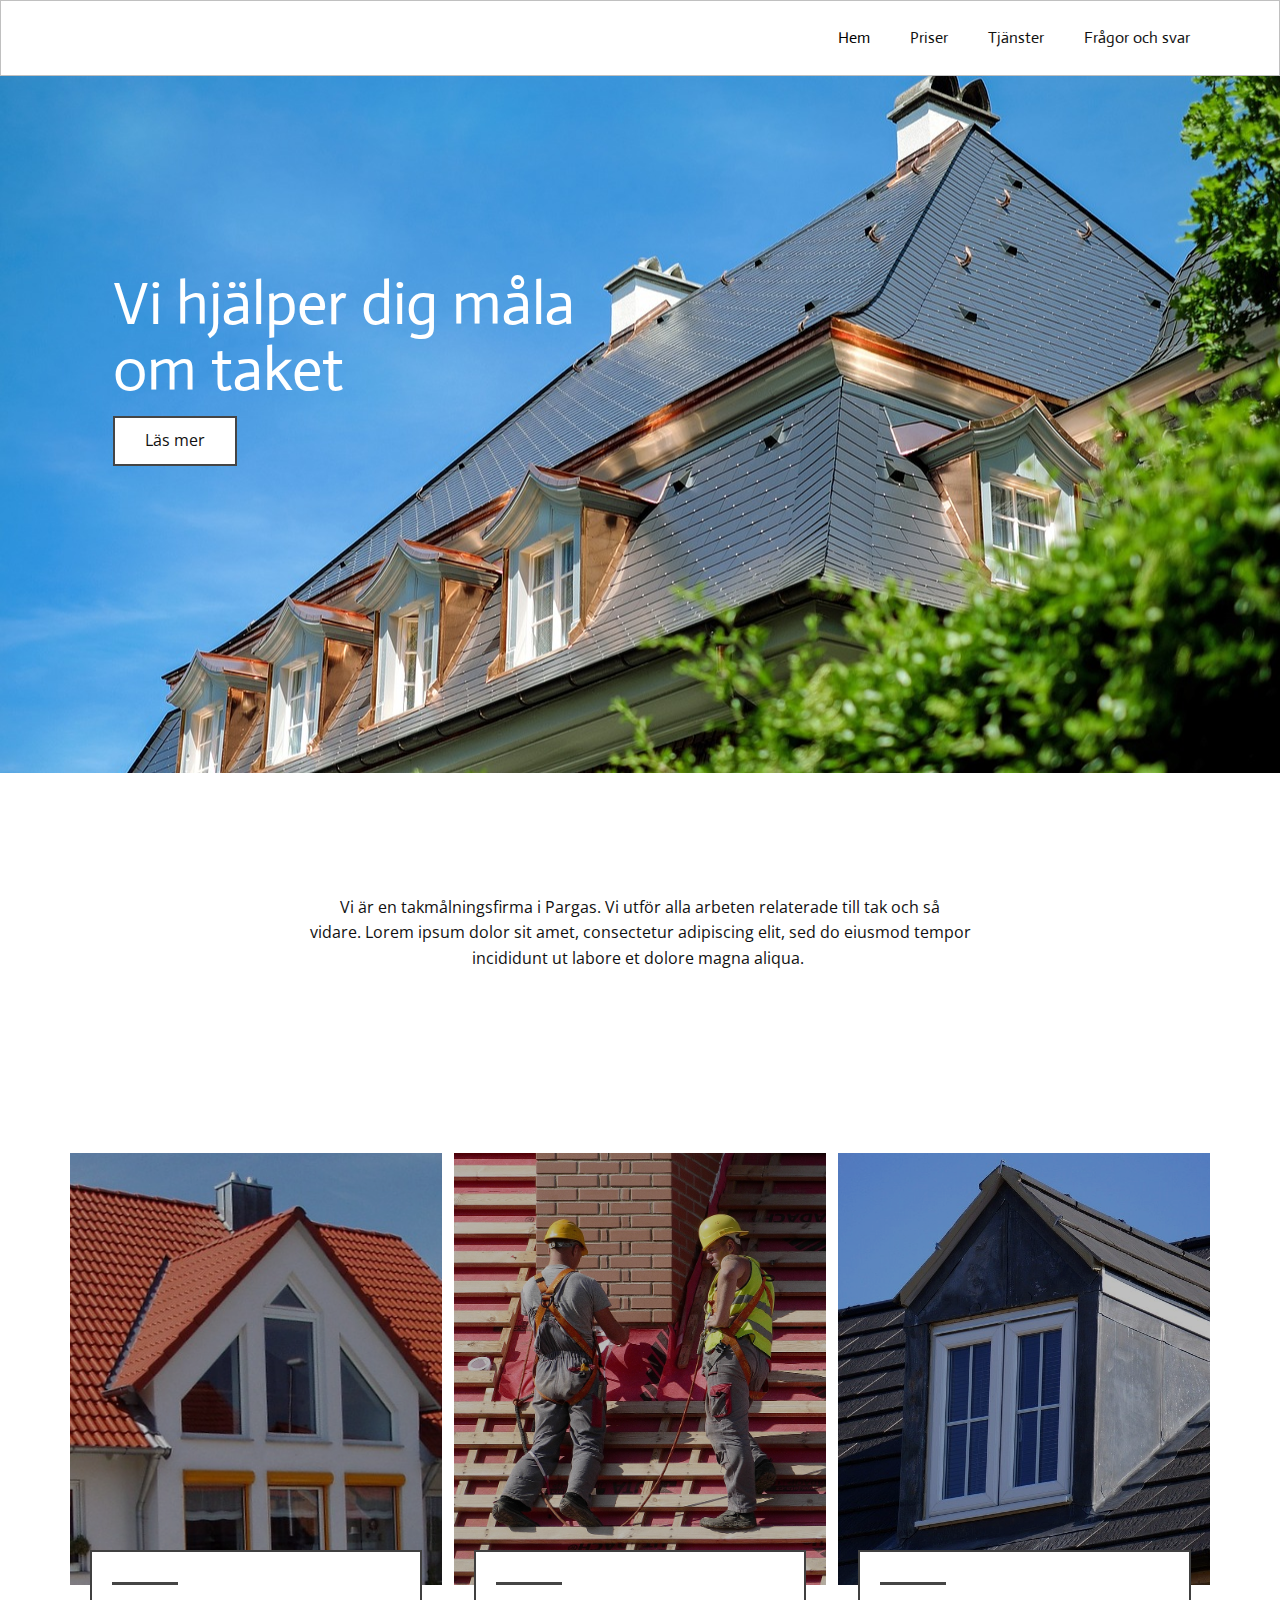
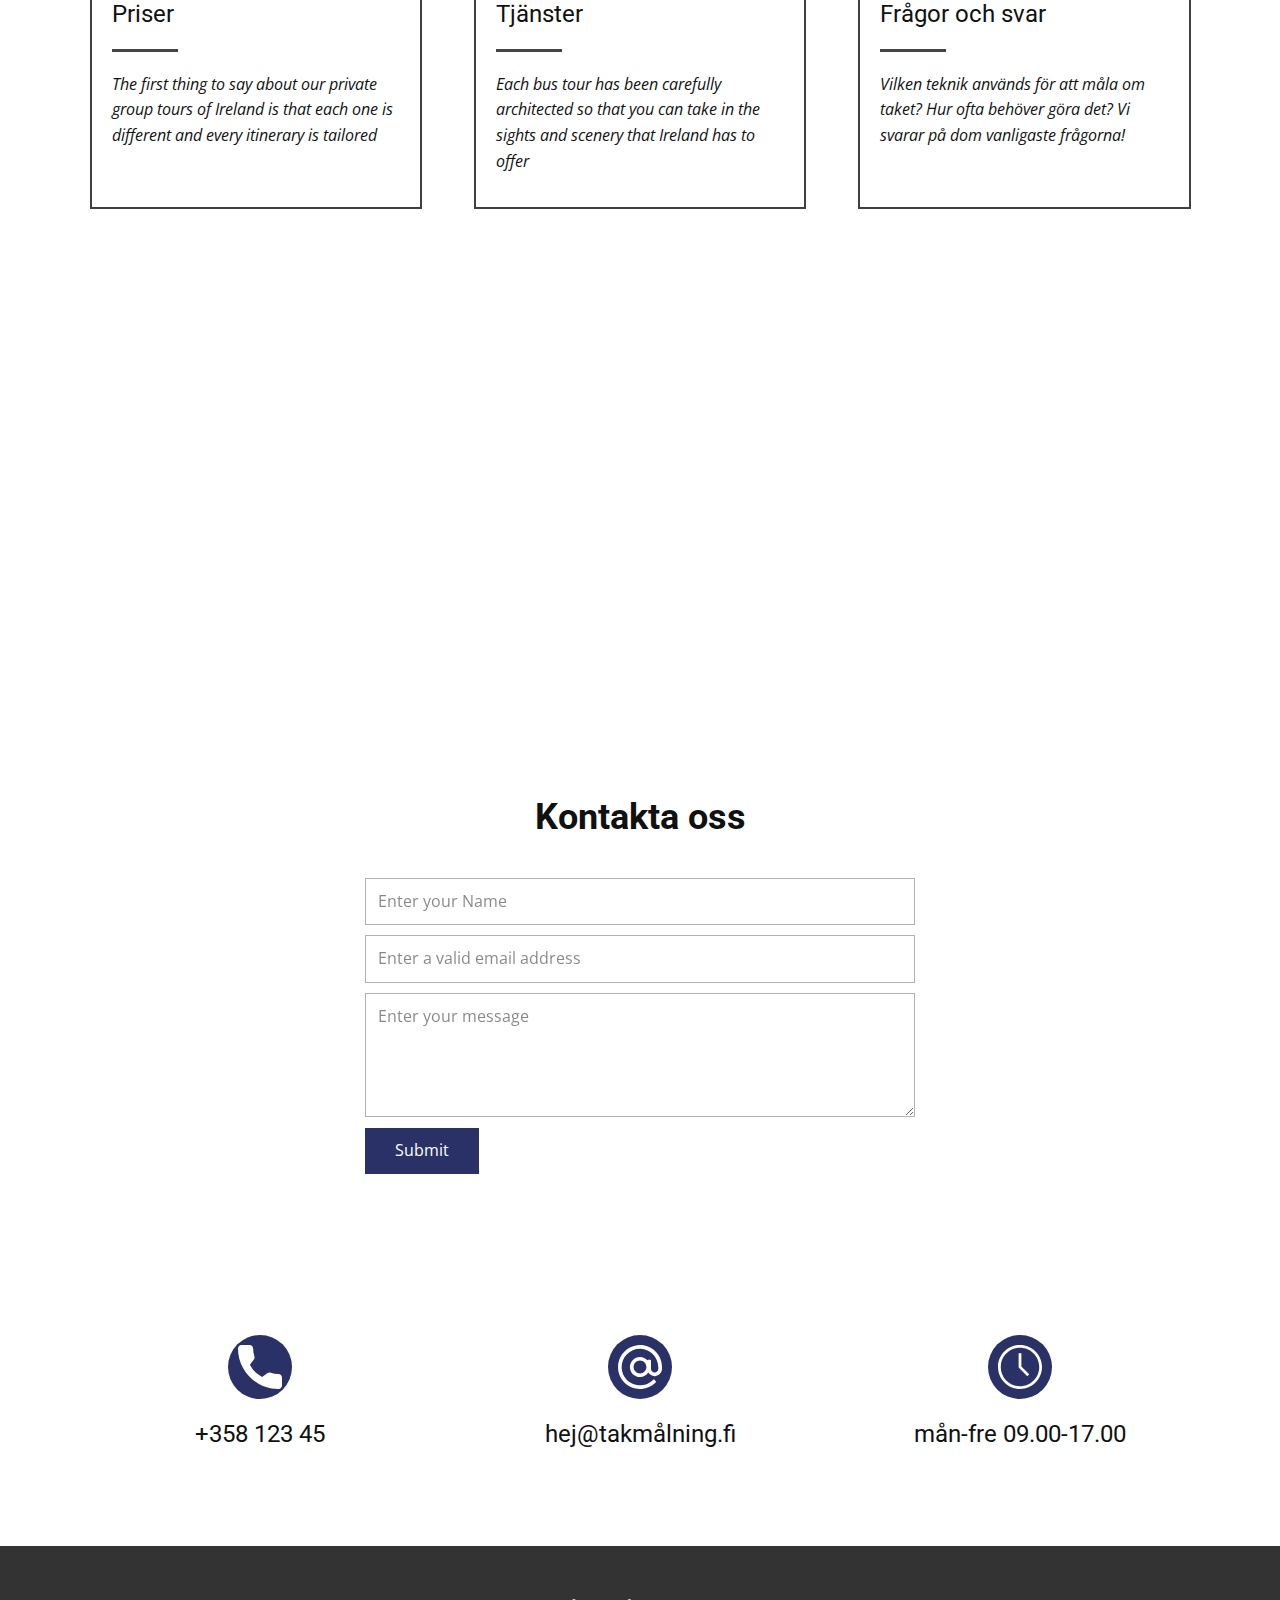
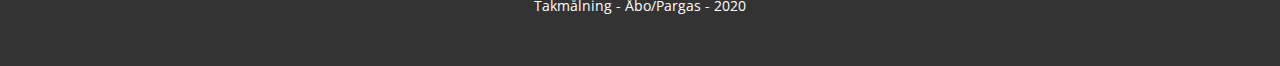
<file: index.html>
<!DOCTYPE html>
<html style="font-size: 16px;">
  <head>
    <meta name="viewport" content="width=device-width, initial-scale=1.0">
    <meta charset="utf-8">
    <meta name="keywords" content="Architecture is a process of discovery, We can build your dream, Creative Studio, Architectural Design, Form EverFollows Function, A Business Concept Is a Statement That Describes The Reach And Reason Of Existence Of a Given Business Idea., Get in Touch!">
    <meta name="description" content="">
    <meta name="page_type" content="np-template-header-footer-from-plugin">
    <title>index</title>
    <link rel="stylesheet" href="nicepage.css" media="screen">
<link rel="stylesheet" href="index.css" media="screen">
    <script class="u-script" type="text/javascript" src="jquery.js" defer=""></script>
    <script class="u-script" type="text/javascript" src="nicepage.js" defer=""></script>
    
    
    
    
    
    
    
    <link id="u-theme-google-font" rel="stylesheet" href="https://fonts.googleapis.com/css?family=Roboto:100,100i,300,300i,400,400i,500,500i,700,700i,900,900i|Open+Sans:300,300i,400,400i,600,600i,700,700i,800,800i">
    <link id="u-page-google-font" rel="stylesheet" href="https://fonts.googleapis.com/css?family=Actor">
    <script type="application/ld+json">{
		"@context": "http://schema.org",
		"@type": "Organization",
		"name": "Site47",
		"url": "index.html"
}</script>
    <meta property="og:title" content="index">
    <meta property="og:type" content="website">
    <meta name="theme-color" content="#2a3166">
    <link rel="canonical" href="index.html">
    <meta property="og:url" content="index.html">
  </head>
  <body data-home-page="index.html" data-home-page-title="index" class="u-body"><header class="u-align-center-xs u-border-1 u-border-grey-25 u-clearfix u-header u-header" id="sec-e6a7"><div class="u-clearfix u-sheet u-valign-middle-xs u-sheet-1">
        <nav class="u-align-left u-menu u-menu-dropdown u-nav-spacing-25 u-offcanvas u-menu-1" data-responsive-from="MD">
          <div class="menu-collapse u-custom-font" style="font-family: Actor;">
            <a class="u-button-style u-custom-text-active-color u-custom-text-hover-color u-nav-link" href="#" style="padding: 4px 0; font-size: calc(1em + 8px);">
              <svg class="u-svg-link" preserveAspectRatio="xMidYMin slice" viewBox="0 0 302 302" style="undefined"><use xmlns:xlink="http://www.w3.org/1999/xlink" xlink:href="#svg-7b92"></use></svg>
              <svg xmlns="http://www.w3.org/2000/svg" xmlns:xlink="http://www.w3.org/1999/xlink" version="1.1" id="svg-7b92" x="0px" y="0px" viewBox="0 0 302 302" style="enable-background:new 0 0 302 302;" xml:space="preserve" class="u-svg-content"><g><rect y="36" width="302" height="30"></rect><rect y="236" width="302" height="30"></rect><rect y="136" width="302" height="30"></rect>
</g><g></g><g></g><g></g><g></g><g></g><g></g><g></g><g></g><g></g><g></g><g></g><g></g><g></g><g></g><g></g></svg>
            </a>
          </div>
          <div class="u-custom-menu u-nav-container">
            <ul class="u-custom-font u-nav u-unstyled u-nav-1"><li class="u-nav-item"><a class="u-button-style u-nav-link u-text-active-black u-text-hover-palette-1-base" href="index.html" style="padding: 10px 20px;">Hem</a>
</li><li class="u-nav-item"><a class="u-button-style u-nav-link u-text-active-black u-text-hover-palette-1-base" href="Priser.html" style="padding: 10px 20px;">Priser</a>
</li><li class="u-nav-item"><a class="u-button-style u-nav-link u-text-active-black u-text-hover-palette-1-base" href="Tjänster.html" style="padding: 10px 20px;">Tjänster</a>
</li><li class="u-nav-item"><a class="u-button-style u-nav-link u-text-active-black u-text-hover-palette-1-base" href="Frågor-och-svar.html" style="padding: 10px 20px;">Frågor och svar</a>
</li></ul>
          </div>
          <div class="u-custom-menu u-nav-container-collapse">
            <div class="u-align-center u-black u-container-style u-inner-container-layout u-opacity u-opacity-95 u-sidenav">
              <div class="u-menu-close"></div>
              <ul class="u-align-center u-nav u-popupmenu-items u-unstyled u-nav-2"><li class="u-nav-item"><a class="u-button-style u-nav-link" href="index.html" style="padding: 10px 20px;">Hem</a>
</li><li class="u-nav-item"><a class="u-button-style u-nav-link" href="Priser.html" style="padding: 10px 20px;">Priser</a>
</li><li class="u-nav-item"><a class="u-button-style u-nav-link" href="Tjänster.html" style="padding: 10px 20px;">Tjänster</a>
</li><li class="u-nav-item"><a class="u-button-style u-nav-link" href="Frågor-och-svar.html" style="padding: 10px 20px;">Frågor och svar</a>
</li></ul>
            </div>
            <div class="u-black u-menu-overlay u-opacity u-opacity-70"></div>
          </div>
        </nav>
      </div></header>
    <section class="skrollable skrollable-between u-align-left u-clearfix u-image u-section-1" id="carousel_04e9" data-image-width="1280" data-image-height="827">
      <div class="u-clearfix u-sheet u-sheet-1">
        <h1 class="u-custom-font u-text u-text-white u-title u-text-1">Vi hjälper dig måla om taket</h1>
        <a href="#carousel_5374" class="u-border-2 u-border-grey-dark-1 u-btn u-btn-rectangle u-button-style u-hover-palette-1-light-3 u-white u-btn-1">Läs mer</a>
      </div>
    </section>
    <section class="u-clearfix u-section-2" id="sec-5025">
      <div class="u-clearfix u-sheet u-valign-middle u-sheet-1">
        <div class="u-align-center u-border-no-bottom u-border-no-left u-border-no-right u-border-no-top u-container-style u-group u-group-1">
          <div class="u-container-layout u-valign-middle u-container-layout-1">
            <p class="u-text u-text-1">Vi är en takmålningsfirma i Pargas. Vi utför alla arbeten relaterade till tak och så vidare.&nbsp;Lorem ipsum dolor sit amet, consectetur adipiscing elit, sed do eiusmod tempor incididunt ut labore et dolore magna aliqua.&nbsp;</p>
          </div>
        </div>
      </div>
    </section>
    <section class="u-clearfix u-section-3" id="carousel_5374">
      <div class="u-clearfix u-sheet u-sheet-1">
        <div class="u-clearfix u-expanded-width u-gutter-12 u-layout-wrap u-layout-wrap-1">
          <div class="u-gutter-0 u-layout">
            <div class="u-layout-row">
              <div class="u-container-style u-layout-cell u-left-cell u-size-20 u-layout-cell-1">
                <div class="u-container-layout">
                  <img class="u-expand-resize u-expanded-width-sm u-expanded-width-xs u-image u-image-1" src="images/tak4.jpg" data-href="Priser.html">
                  <div class="u-align-left u-border-2 u-border-grey-75 u-container-style u-group u-white u-group-1" data-href="Priser.html">
                    <div class="u-container-layout u-valign-top u-container-layout-2">
                      <div class="u-border-3 u-border-grey-dark-1 u-line u-line-horizontal u-line-1"></div>
                      <h4 class="u-text u-text-1">Priser</h4>
                      <div class="u-border-3 u-border-grey-dark-1 u-line u-line-horizontal u-line-2"></div>
                      <p class="u-text u-text-2">The first thing to say about our private group tours of Ireland is that each one is different and every itinerary is tailored</p>
                    </div>
                  </div>
                </div>
              </div>
              <div class="u-align-center-lg u-align-center-md u-align-center-xs u-container-style u-layout-cell u-size-20 u-layout-cell-2">
                <div class="u-container-layout">
                  <img class="u-expanded-width u-image u-image-2" src="images/55e1d5444952aa14f6da8c7dda793678153bdee757596c4870277cd79044c05db9_1280.jpg" data-image-width="928" data-image-height="1280" data-href="Tjänster.html">
                  <div class="u-align-left u-border-2 u-border-grey-75 u-container-style u-group u-white u-group-2" data-href="Tjänster.html">
                    <div class="u-container-layout u-valign-top u-container-layout-4">
                      <div class="u-border-3 u-border-grey-dark-1 u-line u-line-horizontal u-line-3"></div>
                      <h4 class="u-text u-text-3">Tjänster</h4>
                      <div class="u-border-3 u-border-grey-dark-1 u-line u-line-horizontal u-line-4"></div>
                      <p class="u-text u-text-4">Each bus tour has been carefully architected so that you can take in the sights and scenery that Ireland has to offer</p>
                    </div>
                  </div>
                </div>
              </div>
              <div class="u-align-center-lg u-align-center-md u-align-center-xs u-container-style u-layout-cell u-right-cell u-size-20 u-layout-cell-3">
                <div class="u-container-layout">
                  <img class="u-expanded-width u-image u-image-3" src="images/57e8d5434f55a914f6da8c7dda793678153bdee757596c4870277cd79044c05bb9_1280.jpg" data-image-width="1280" data-image-height="719" data-href="Frågor-och-svar.html">
                  <div class="u-align-left u-border-2 u-border-grey-75 u-container-style u-group u-white u-group-3" data-href="Frågor-och-svar.html">
                    <div class="u-container-layout u-valign-top u-container-layout-6">
                      <div class="u-border-3 u-border-grey-dark-1 u-line u-line-horizontal u-line-5"></div>
                      <h4 class="u-text u-text-5">Frågor och svar</h4>
                      <div class="u-border-3 u-border-grey-dark-1 u-line u-line-horizontal u-line-6"></div>
                      <p class="u-text u-text-6">Vilken teknik används för att måla om taket? Hur ofta behöver göra det? Vi svarar på dom vanligaste frågorna!</p>
                    </div>
                  </div>
                </div>
              </div>
            </div>
          </div>
        </div>
      </div>
    </section>
    <section class="skrollable skrollable-before u-align-center u-clearfix u-image u-parallax u-shading u-section-4" src="" id="sec-c99d">
      <div class="u-clearfix u-sheet u-valign-middle u-sheet-1">
        <h1 class="u-text u-title u-text-1">Att måla om taket förlänger livslängden med 10 år</h1>
      </div>
    </section>
    <section class="u-align-center u-clearfix u-section-5" id="sec-9954">
      <div class="u-clearfix u-sheet u-valign-middle u-sheet-1">
        <h2 class="u-text u-text-1">Kontakta oss</h2>
        <div class="u-form u-form-1">
          <form action="#" method="POST" class="u-clearfix u-form-spacing-10 u-form-vertical u-inner-form" style="padding: 10px" source="custom" name="form">
            <div class="u-form-group u-form-name">
              <label for="name-3b9a" class="u-form-control-hidden u-label">Name</label>
              <input type="text" placeholder="Enter your Name" id="name-3b9a" name="name" class="u-border-1 u-border-grey-30 u-input u-input-rectangle u-white" required="">
            </div>
            <div class="u-form-email u-form-group">
              <label for="email-3b9a" class="u-form-control-hidden u-label">Email</label>
              <input type="email" placeholder="Enter a valid email address" id="email-3b9a" name="email" class="u-border-1 u-border-grey-30 u-input u-input-rectangle u-white" required="">
            </div>
            <div class="u-form-group u-form-message">
              <label for="message-3b9a" class="u-form-control-hidden u-label">Message</label>
              <textarea placeholder="Enter your message" rows="4" cols="50" id="message-3b9a" name="message" class="u-border-1 u-border-grey-30 u-input u-input-rectangle u-white" required=""></textarea>
            </div>
            <div class="u-align-left u-form-group u-form-submit">
              <a href="#" class="u-btn u-btn-submit u-button-style">Submit</a>
              <input type="submit" value="submit" class="u-form-control-hidden">
            </div>
            <div class="u-form-send-message u-form-send-success"> Thank you! Your message has been sent. </div>
            <div class="u-form-send-error u-form-send-message"> Unable to send your message. Please fix errors then try again. </div>
            <input type="hidden" value="" name="recaptchaResponse">
          </form>
        </div>
      </div>
    </section>
    <section class="u-clearfix u-section-6" id="sec-08ee">
      <div class="u-clearfix u-sheet u-valign-middle u-sheet-1">
        <div class="u-clearfix u-expanded-width u-layout-wrap u-layout-wrap-1">
          <div class="u-layout">
            <div class="u-layout-row">
              <div class="u-container-style u-layout-cell u-left-cell u-size-20 u-layout-cell-1">
                <div class="u-container-layout u-valign-top u-container-layout-1">
                  <span class="u-icon u-icon-circle u-palette-1-base u-spacing-10 u-icon-1">
                    <svg class="u-svg-link" preserveAspectRatio="xMidYMin slice" viewBox="0 0 384 384" style=""><use xmlns:xlink="http://www.w3.org/1999/xlink" xlink:href="#svg-d603"></use></svg>
                    <svg xmlns="http://www.w3.org/2000/svg" xmlns:xlink="http://www.w3.org/1999/xlink" version="1.1" id="svg-d603" x="0px" y="0px" viewBox="0 0 384 384" style="enable-background:new 0 0 384 384;" xml:space="preserve" class="u-svg-content"><g><g><path d="M353.188,252.052c-23.51,0-46.594-3.677-68.469-10.906c-10.719-3.656-23.896-0.302-30.438,6.417l-43.177,32.594    c-50.073-26.729-80.917-57.563-107.281-107.26l31.635-42.052c8.219-8.208,11.167-20.198,7.635-31.448    c-7.26-21.99-10.948-45.063-10.948-68.583C132.146,13.823,118.323,0,101.333,0H30.813C13.823,0,0,13.823,0,30.813    C0,225.563,158.438,384,353.188,384c16.99,0,30.813-13.823,30.813-30.813v-70.323C384,265.875,370.177,252.052,353.188,252.052z"></path>
</g>
</g><g></g><g></g><g></g><g></g><g></g><g></g><g></g><g></g><g></g><g></g><g></g><g></g><g></g><g></g><g></g></svg>
                  </span>
                  <h4 class="u-align-center u-text u-text-1">+358 123 45</h4>
                </div>
              </div>
              <div class="u-container-style u-layout-cell u-size-20 u-layout-cell-2">
                <div class="u-container-layout u-valign-top u-container-layout-2">
                  <span class="u-icon u-icon-circle u-palette-1-base u-spacing-10 u-icon-2">
                    <svg class="u-svg-link" preserveAspectRatio="xMidYMin slice" viewBox="0 0 512 512" style=""><use xmlns:xlink="http://www.w3.org/1999/xlink" xlink:href="#svg-a18a"></use></svg>
                    <svg xmlns="http://www.w3.org/2000/svg" xmlns:xlink="http://www.w3.org/1999/xlink" version="1.1" id="svg-a18a" x="0px" y="0px" viewBox="0 0 512 512" style="enable-background:new 0 0 512 512;" xml:space="preserve" class="u-svg-content"><g><g><path d="M226.735,1.636C111.259,14.518,17.472,106.202,2.285,221.396c-21.518,163.24,111.938,302.116,273.589,289.849    c59.464-4.513,115.124-31.086,158.736-71.759l3.746-3.492c4.309-4.018,4.544-10.768,0.526-15.076l-14.555-15.607    c-4.018-4.309-10.767-4.544-15.076-0.526l-7.803,7.277c-48.51,45.232-115.104,65.582-182.284,54.141    c-95.215-16.216-168.411-97.052-175.846-193.352C33.487,145.508,136.207,39.093,262.324,42.758    c116.288,3.381,207.009,102.616,207.009,218.953v15.622c0,24.934-21.486,44.932-46.921,42.46    C400.246,317.637,384,297.714,384,275.442v-94.108c0-5.892-4.776-10.667-10.667-10.667H352c-4.283,0-7.921,2.56-9.618,6.203    c-21.465-23.413-52.19-38.203-86.382-38.203c-64.698,0-117.333,52.635-117.333,117.333S191.302,373.334,256,373.334    c40.755,0,76.691-20.909,97.732-52.54c15.842,26.475,45.276,43.922,78.78,41.677c45.303-3.035,79.488-42.746,79.488-88.15V256    C512,105.202,380.931-15.566,226.735,1.636z M256,330.667c-41.167,0-74.667-33.5-74.667-74.667    c0-41.167,33.5-74.667,74.667-74.667c41.167,0,74.667,33.5,74.667,74.667C330.667,297.167,297.167,330.667,256,330.667z"></path>
</g>
</g><g></g><g></g><g></g><g></g><g></g><g></g><g></g><g></g><g></g><g></g><g></g><g></g><g></g><g></g><g></g></svg>
                  </span>
                  <h4 class="u-align-center u-text u-text-2">hej@takmålning.fi</h4>
                </div>
              </div>
              <div class="u-container-style u-layout-cell u-right-cell u-size-20 u-layout-cell-3">
                <div class="u-container-layout u-valign-top u-container-layout-3">
                  <span class="u-icon u-icon-circle u-palette-1-base u-spacing-10 u-icon-3">
                    <svg class="u-svg-link" preserveAspectRatio="xMidYMin slice" viewBox="0 0 443.294 443.294" style=""><use xmlns:xlink="http://www.w3.org/1999/xlink" xlink:href="#svg-ac2d"></use></svg>
                    <svg xmlns="http://www.w3.org/2000/svg" id="svg-ac2d" enable-background="new 0 0 443.294 443.294" viewBox="0 0 443.294 443.294" class="u-svg-content"><path d="m221.647 0c-122.214 0-221.647 99.433-221.647 221.647s99.433 221.647 221.647 221.647 221.647-99.433 221.647-221.647-99.433-221.647-221.647-221.647zm0 415.588c-106.941 0-193.941-87-193.941-193.941s87-193.941 193.941-193.941 193.941 87 193.941 193.941-87 193.941-193.941 193.941z"></path><path d="m235.5 83.118h-27.706v144.265l87.176 87.176 19.589-19.589-79.059-79.059z"></path></svg>
                  </span>
                  <h4 class="u-align-center u-text u-text-3">mån-fre 09.00-17.00</h4>
                </div>
              </div>
            </div>
          </div>
        </div>
      </div>
    </section>
    
    
    <footer class="u-align-center u-clearfix u-footer u-grey-80 u-footer" id="sec-7fa8"><div class="u-clearfix u-sheet u-sheet-1">
        <p class="u-small-text u-text u-text-variant u-text-1">Takmålning - Åbo/Pargas - 2020</p>
      </div></footer>
  </body>
</html>
</file>
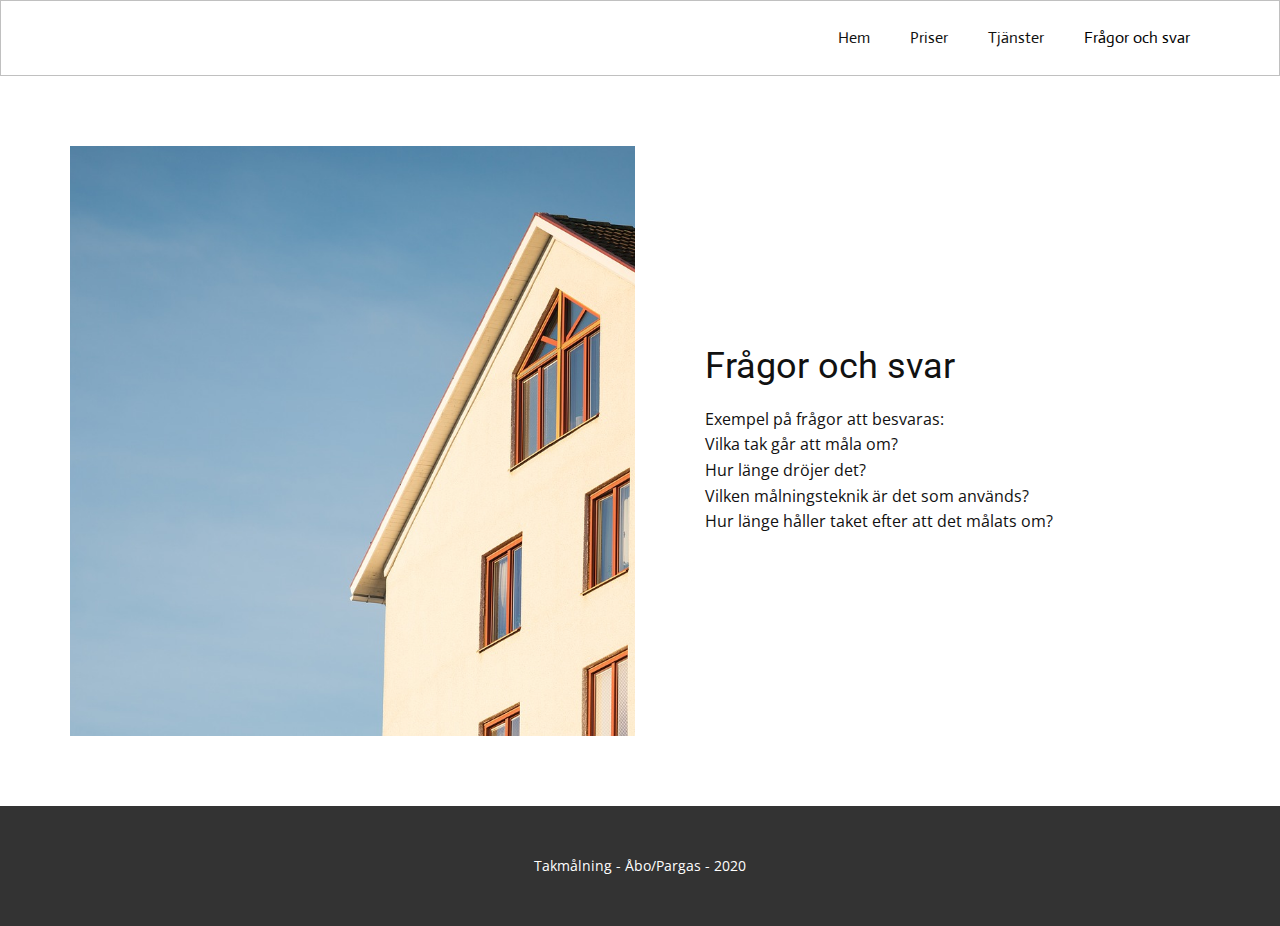
<file: Frågor-och-svar.html>
<!DOCTYPE html>
<html style="font-size: 16px;">
  <head>
    <meta name="viewport" content="width=device-width, initial-scale=1.0">
    <meta charset="utf-8">
    <meta name="keywords" content="">
    <meta name="description" content="">
    <meta name="page_type" content="np-template-header-footer-from-plugin">
    <title>Frågor och svar</title>
    <link rel="stylesheet" href="nicepage.css" media="screen">
<link rel="stylesheet" href="Frågor-och-svar.css" media="screen">
    <script class="u-script" type="text/javascript" src="jquery.js" defer=""></script>
    <script class="u-script" type="text/javascript" src="nicepage.js" defer=""></script>
    
    
    <link id="u-theme-google-font" rel="stylesheet" href="https://fonts.googleapis.com/css?family=Roboto:100,100i,300,300i,400,400i,500,500i,700,700i,900,900i|Open+Sans:300,300i,400,400i,600,600i,700,700i,800,800i">
    <link id="u-page-google-font" rel="stylesheet" href="https://fonts.googleapis.com/css?family=Actor">
    <script type="application/ld+json">{
		"@context": "http://schema.org",
		"@type": "Organization",
		"name": "Site47",
		"url": "index.html"
}</script>
    <meta property="og:title" content="Frågor och svar">
    <meta property="og:type" content="website">
    <meta name="theme-color" content="#2a3166">
    <link rel="canonical" href="index.html">
    <meta property="og:url" content="index.html">
  </head>
  <body class="u-body"><header class="u-align-center-xs u-border-1 u-border-grey-25 u-clearfix u-header u-header" id="sec-e6a7"><div class="u-clearfix u-sheet u-valign-middle-xs u-sheet-1">
        <nav class="u-align-left u-menu u-menu-dropdown u-nav-spacing-25 u-offcanvas u-menu-1" data-responsive-from="MD">
          <div class="menu-collapse u-custom-font" style="font-family: Actor;">
            <a class="u-button-style u-custom-text-active-color u-custom-text-hover-color u-nav-link" href="#" style="padding: 4px 0; font-size: calc(1em + 8px);">
              <svg class="u-svg-link" preserveAspectRatio="xMidYMin slice" viewBox="0 0 302 302" style="undefined"><use xmlns:xlink="http://www.w3.org/1999/xlink" xlink:href="#svg-7b92"></use></svg>
              <svg xmlns="http://www.w3.org/2000/svg" xmlns:xlink="http://www.w3.org/1999/xlink" version="1.1" id="svg-7b92" x="0px" y="0px" viewBox="0 0 302 302" style="enable-background:new 0 0 302 302;" xml:space="preserve" class="u-svg-content"><g><rect y="36" width="302" height="30"></rect><rect y="236" width="302" height="30"></rect><rect y="136" width="302" height="30"></rect>
</g><g></g><g></g><g></g><g></g><g></g><g></g><g></g><g></g><g></g><g></g><g></g><g></g><g></g><g></g><g></g></svg>
            </a>
          </div>
          <div class="u-custom-menu u-nav-container">
            <ul class="u-custom-font u-nav u-unstyled u-nav-1"><li class="u-nav-item"><a class="u-button-style u-nav-link u-text-active-black u-text-hover-palette-1-base" href="index.html" style="padding: 10px 20px;">Hem</a>
</li><li class="u-nav-item"><a class="u-button-style u-nav-link u-text-active-black u-text-hover-palette-1-base" href="Priser.html" style="padding: 10px 20px;">Priser</a>
</li><li class="u-nav-item"><a class="u-button-style u-nav-link u-text-active-black u-text-hover-palette-1-base" href="Tjänster.html" style="padding: 10px 20px;">Tjänster</a>
</li><li class="u-nav-item"><a class="u-button-style u-nav-link u-text-active-black u-text-hover-palette-1-base" href="Frågor-och-svar.html" style="padding: 10px 20px;">Frågor och svar</a>
</li></ul>
          </div>
          <div class="u-custom-menu u-nav-container-collapse">
            <div class="u-align-center u-black u-container-style u-inner-container-layout u-opacity u-opacity-95 u-sidenav">
              <div class="u-menu-close"></div>
              <ul class="u-align-center u-nav u-popupmenu-items u-unstyled u-nav-2"><li class="u-nav-item"><a class="u-button-style u-nav-link" href="index.html" style="padding: 10px 20px;">Hem</a>
</li><li class="u-nav-item"><a class="u-button-style u-nav-link" href="Priser.html" style="padding: 10px 20px;">Priser</a>
</li><li class="u-nav-item"><a class="u-button-style u-nav-link" href="Tjänster.html" style="padding: 10px 20px;">Tjänster</a>
</li><li class="u-nav-item"><a class="u-button-style u-nav-link" href="Frågor-och-svar.html" style="padding: 10px 20px;">Frågor och svar</a>
</li></ul>
            </div>
            <div class="u-black u-menu-overlay u-opacity u-opacity-70"></div>
          </div>
        </nav>
      </div></header>
    <section class="u-clearfix u-section-1" id="sec-3f2c">
      <div class="u-clearfix u-sheet u-sheet-1">
        <div class="u-clearfix u-expanded-width u-gutter-10 u-layout-wrap u-layout-wrap-1">
          <div class="u-layout" style="">
            <div class="u-layout-row" style="">
              <div class="u-align-left u-container-style u-image u-layout-cell u-left-cell u-size-30 u-size-xs-60 u-image-1" src="" data-image-width="1280" data-image-height="852">
                <div class="u-container-layout u-valign-middle u-container-layout-1" src=""></div>
              </div>
              <div class="u-align-left u-container-style u-layout-cell u-right-cell u-size-30 u-size-xs-60 u-white u-layout-cell-2">
                <div class="u-container-layout u-valign-middle u-container-layout-2">
                  <h2 class="u-text u-text-1">Frågor och svar</h2>
                  <p class="u-text u-text-2">Exempel på frågor att besvaras:<br>Vilka tak går att måla om?<br>Hur länge dröjer det?&nbsp;<br>Vilken målningsteknik är det som används?<br>Hur länge håller taket efter att det målats om?
                  </p>
                </div>
              </div>
            </div>
          </div>
        </div>
      </div>
    </section>
    
    
    <footer class="u-align-center u-clearfix u-footer u-grey-80 u-footer" id="sec-7fa8"><div class="u-clearfix u-sheet u-sheet-1">
        <p class="u-small-text u-text u-text-variant u-text-1">Takmålning - Åbo/Pargas - 2020</p>
      </div></footer>
  </body>
</html>
</file>
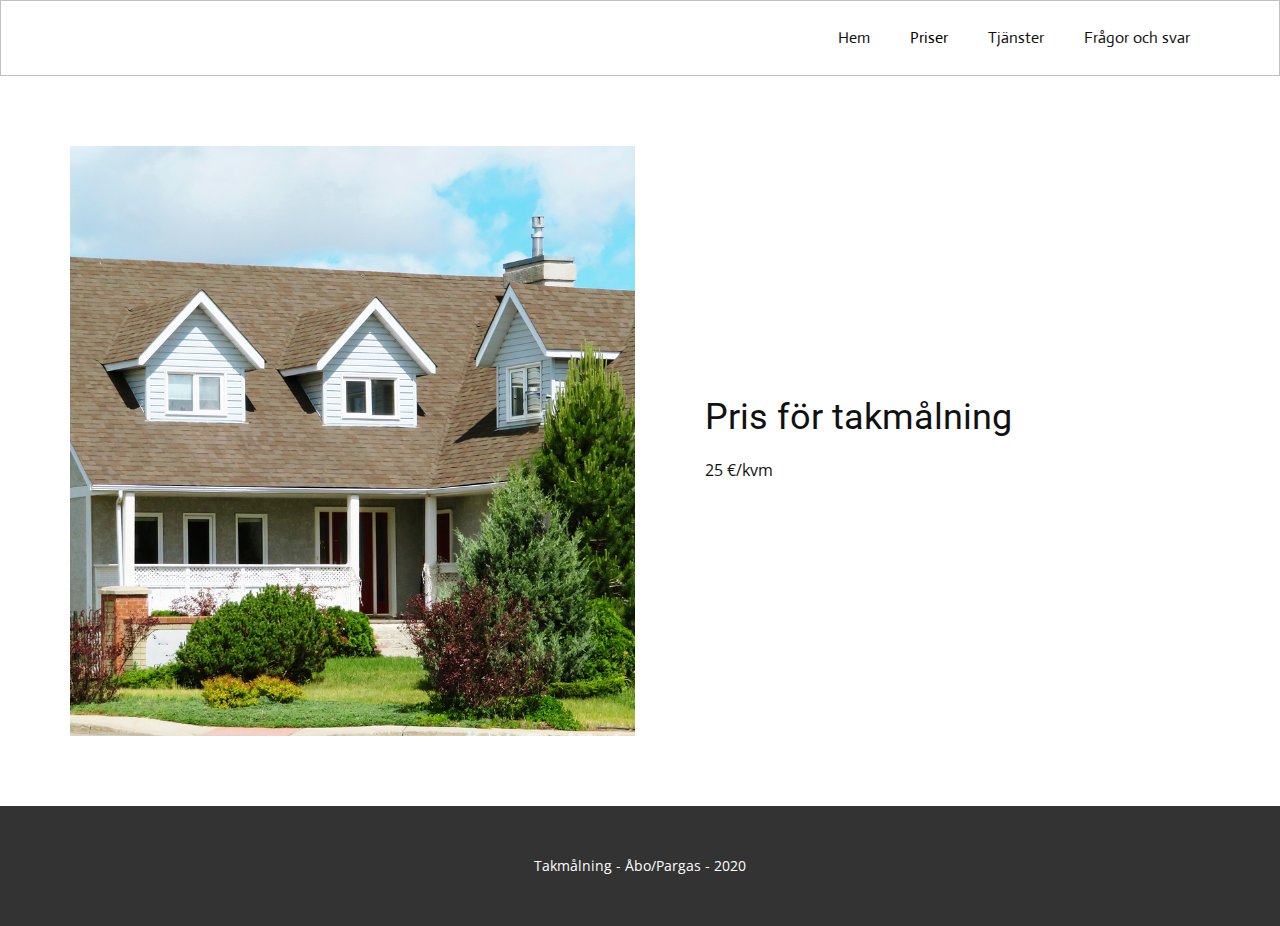
<file: Priser.html>
<!DOCTYPE html>
<html style="font-size: 16px;">
  <head>
    <meta name="viewport" content="width=device-width, initial-scale=1.0">
    <meta charset="utf-8">
    <meta name="keywords" content="">
    <meta name="description" content="">
    <meta name="page_type" content="np-template-header-footer-from-plugin">
    <title>Priser</title>
    <link rel="stylesheet" href="nicepage.css" media="screen">
<link rel="stylesheet" href="Priser.css" media="screen">
    <script class="u-script" type="text/javascript" src="jquery.js" defer=""></script>
    <script class="u-script" type="text/javascript" src="nicepage.js" defer=""></script>
    
    
    <link id="u-theme-google-font" rel="stylesheet" href="https://fonts.googleapis.com/css?family=Roboto:100,100i,300,300i,400,400i,500,500i,700,700i,900,900i|Open+Sans:300,300i,400,400i,600,600i,700,700i,800,800i">
    <link id="u-page-google-font" rel="stylesheet" href="https://fonts.googleapis.com/css?family=Actor">
    <script type="application/ld+json">{
		"@context": "http://schema.org",
		"@type": "Organization",
		"name": "Site47",
		"url": "index.html"
}</script>
    <meta property="og:title" content="Priser">
    <meta property="og:type" content="website">
    <meta name="theme-color" content="#2a3166">
    <link rel="canonical" href="index.html">
    <meta property="og:url" content="index.html">
  </head>
  <body class="u-body"><header class="u-align-center-xs u-border-1 u-border-grey-25 u-clearfix u-header u-header" id="sec-e6a7"><div class="u-clearfix u-sheet u-valign-middle-xs u-sheet-1">
        <nav class="u-align-left u-menu u-menu-dropdown u-nav-spacing-25 u-offcanvas u-menu-1" data-responsive-from="MD">
          <div class="menu-collapse u-custom-font" style="font-family: Actor;">
            <a class="u-button-style u-custom-text-active-color u-custom-text-hover-color u-nav-link" href="#" style="padding: 4px 0; font-size: calc(1em + 8px);">
              <svg class="u-svg-link" preserveAspectRatio="xMidYMin slice" viewBox="0 0 302 302" style="undefined"><use xmlns:xlink="http://www.w3.org/1999/xlink" xlink:href="#svg-7b92"></use></svg>
              <svg xmlns="http://www.w3.org/2000/svg" xmlns:xlink="http://www.w3.org/1999/xlink" version="1.1" id="svg-7b92" x="0px" y="0px" viewBox="0 0 302 302" style="enable-background:new 0 0 302 302;" xml:space="preserve" class="u-svg-content"><g><rect y="36" width="302" height="30"></rect><rect y="236" width="302" height="30"></rect><rect y="136" width="302" height="30"></rect>
</g><g></g><g></g><g></g><g></g><g></g><g></g><g></g><g></g><g></g><g></g><g></g><g></g><g></g><g></g><g></g></svg>
            </a>
          </div>
          <div class="u-custom-menu u-nav-container">
            <ul class="u-custom-font u-nav u-unstyled u-nav-1"><li class="u-nav-item"><a class="u-button-style u-nav-link u-text-active-black u-text-hover-palette-1-base" href="index.html" style="padding: 10px 20px;">Hem</a>
</li><li class="u-nav-item"><a class="u-button-style u-nav-link u-text-active-black u-text-hover-palette-1-base" href="Priser.html" style="padding: 10px 20px;">Priser</a>
</li><li class="u-nav-item"><a class="u-button-style u-nav-link u-text-active-black u-text-hover-palette-1-base" href="Tjänster.html" style="padding: 10px 20px;">Tjänster</a>
</li><li class="u-nav-item"><a class="u-button-style u-nav-link u-text-active-black u-text-hover-palette-1-base" href="Frågor-och-svar.html" style="padding: 10px 20px;">Frågor och svar</a>
</li></ul>
          </div>
          <div class="u-custom-menu u-nav-container-collapse">
            <div class="u-align-center u-black u-container-style u-inner-container-layout u-opacity u-opacity-95 u-sidenav">
              <div class="u-menu-close"></div>
              <ul class="u-align-center u-nav u-popupmenu-items u-unstyled u-nav-2"><li class="u-nav-item"><a class="u-button-style u-nav-link" href="index.html" style="padding: 10px 20px;">Hem</a>
</li><li class="u-nav-item"><a class="u-button-style u-nav-link" href="Priser.html" style="padding: 10px 20px;">Priser</a>
</li><li class="u-nav-item"><a class="u-button-style u-nav-link" href="Tjänster.html" style="padding: 10px 20px;">Tjänster</a>
</li><li class="u-nav-item"><a class="u-button-style u-nav-link" href="Frågor-och-svar.html" style="padding: 10px 20px;">Frågor och svar</a>
</li></ul>
            </div>
            <div class="u-black u-menu-overlay u-opacity u-opacity-70"></div>
          </div>
        </nav>
      </div></header>
    <section class="u-clearfix u-section-1" id="sec-ea40">
      <div class="u-clearfix u-sheet u-sheet-1">
        <div class="u-clearfix u-expanded-width u-gutter-10 u-layout-wrap u-layout-wrap-1">
          <div class="u-layout" style="">
            <div class="u-layout-row" style="">
              <div class="u-align-left u-container-style u-image u-layout-cell u-left-cell u-size-30 u-size-xs-60 u-image-1" src="" data-image-width="1280" data-image-height="882">
                <div class="u-container-layout u-valign-middle u-container-layout-1" src=""></div>
              </div>
              <div class="u-align-left u-container-style u-layout-cell u-right-cell u-size-30 u-size-xs-60 u-white u-layout-cell-2">
                <div class="u-container-layout u-valign-middle u-container-layout-2">
                  <h2 class="u-text u-text-1">Pris för takmålning</h2>
                  <p class="u-text u-text-2">25 €/kvm</p>
                </div>
              </div>
            </div>
          </div>
        </div>
      </div>
    </section>
    
    
    <footer class="u-align-center u-clearfix u-footer u-grey-80 u-footer" id="sec-7fa8"><div class="u-clearfix u-sheet u-sheet-1">
        <p class="u-small-text u-text u-text-variant u-text-1">Takmålning - Åbo/Pargas - 2020</p>
      </div></footer>
  </body>
</html>
</file>
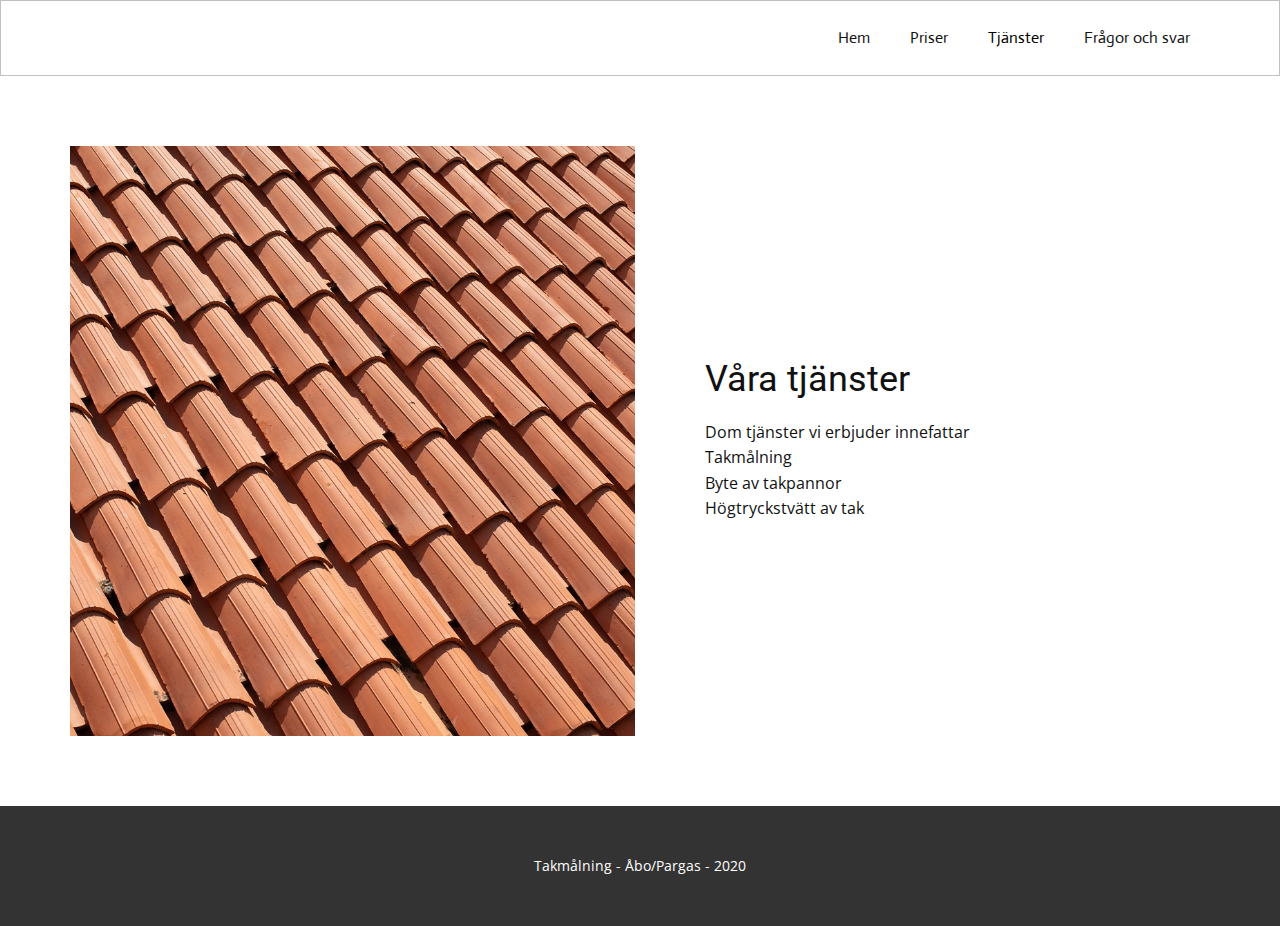
<file: Tjänster.html>
<!DOCTYPE html>
<html style="font-size: 16px;">
  <head>
    <meta name="viewport" content="width=device-width, initial-scale=1.0">
    <meta charset="utf-8">
    <meta name="keywords" content="">
    <meta name="description" content="">
    <meta name="page_type" content="np-template-header-footer-from-plugin">
    <title>Tjänster</title>
    <link rel="stylesheet" href="nicepage.css" media="screen">
<link rel="stylesheet" href="Tjänster.css" media="screen">
    <script class="u-script" type="text/javascript" src="jquery.js" defer=""></script>
    <script class="u-script" type="text/javascript" src="nicepage.js" defer=""></script>
    
    
    <link id="u-theme-google-font" rel="stylesheet" href="https://fonts.googleapis.com/css?family=Roboto:100,100i,300,300i,400,400i,500,500i,700,700i,900,900i|Open+Sans:300,300i,400,400i,600,600i,700,700i,800,800i">
    <link id="u-page-google-font" rel="stylesheet" href="https://fonts.googleapis.com/css?family=Actor">
    <script type="application/ld+json">{
		"@context": "http://schema.org",
		"@type": "Organization",
		"name": "Site47",
		"url": "index.html"
}</script>
    <meta property="og:title" content="Tjänster">
    <meta property="og:type" content="website">
    <meta name="theme-color" content="#2a3166">
    <link rel="canonical" href="index.html">
    <meta property="og:url" content="index.html">
  </head>
  <body class="u-body"><header class="u-align-center-xs u-border-1 u-border-grey-25 u-clearfix u-header u-header" id="sec-e6a7"><div class="u-clearfix u-sheet u-valign-middle-xs u-sheet-1">
        <nav class="u-align-left u-menu u-menu-dropdown u-nav-spacing-25 u-offcanvas u-menu-1" data-responsive-from="MD">
          <div class="menu-collapse u-custom-font" style="font-family: Actor;">
            <a class="u-button-style u-custom-text-active-color u-custom-text-hover-color u-nav-link" href="#" style="padding: 4px 0; font-size: calc(1em + 8px);">
              <svg class="u-svg-link" preserveAspectRatio="xMidYMin slice" viewBox="0 0 302 302" style="undefined"><use xmlns:xlink="http://www.w3.org/1999/xlink" xlink:href="#svg-7b92"></use></svg>
              <svg xmlns="http://www.w3.org/2000/svg" xmlns:xlink="http://www.w3.org/1999/xlink" version="1.1" id="svg-7b92" x="0px" y="0px" viewBox="0 0 302 302" style="enable-background:new 0 0 302 302;" xml:space="preserve" class="u-svg-content"><g><rect y="36" width="302" height="30"></rect><rect y="236" width="302" height="30"></rect><rect y="136" width="302" height="30"></rect>
</g><g></g><g></g><g></g><g></g><g></g><g></g><g></g><g></g><g></g><g></g><g></g><g></g><g></g><g></g><g></g></svg>
            </a>
          </div>
          <div class="u-custom-menu u-nav-container">
            <ul class="u-custom-font u-nav u-unstyled u-nav-1"><li class="u-nav-item"><a class="u-button-style u-nav-link u-text-active-black u-text-hover-palette-1-base" href="index.html" style="padding: 10px 20px;">Hem</a>
</li><li class="u-nav-item"><a class="u-button-style u-nav-link u-text-active-black u-text-hover-palette-1-base" href="Priser.html" style="padding: 10px 20px;">Priser</a>
</li><li class="u-nav-item"><a class="u-button-style u-nav-link u-text-active-black u-text-hover-palette-1-base" href="Tjänster.html" style="padding: 10px 20px;">Tjänster</a>
</li><li class="u-nav-item"><a class="u-button-style u-nav-link u-text-active-black u-text-hover-palette-1-base" href="Frågor-och-svar.html" style="padding: 10px 20px;">Frågor och svar</a>
</li></ul>
          </div>
          <div class="u-custom-menu u-nav-container-collapse">
            <div class="u-align-center u-black u-container-style u-inner-container-layout u-opacity u-opacity-95 u-sidenav">
              <div class="u-menu-close"></div>
              <ul class="u-align-center u-nav u-popupmenu-items u-unstyled u-nav-2"><li class="u-nav-item"><a class="u-button-style u-nav-link" href="index.html" style="padding: 10px 20px;">Hem</a>
</li><li class="u-nav-item"><a class="u-button-style u-nav-link" href="Priser.html" style="padding: 10px 20px;">Priser</a>
</li><li class="u-nav-item"><a class="u-button-style u-nav-link" href="Tjänster.html" style="padding: 10px 20px;">Tjänster</a>
</li><li class="u-nav-item"><a class="u-button-style u-nav-link" href="Frågor-och-svar.html" style="padding: 10px 20px;">Frågor och svar</a>
</li></ul>
            </div>
            <div class="u-black u-menu-overlay u-opacity u-opacity-70"></div>
          </div>
        </nav>
      </div></header>
    <section class="u-clearfix u-section-1" id="sec-050e">
      <div class="u-clearfix u-sheet u-sheet-1">
        <div class="u-clearfix u-expanded-width u-gutter-10 u-layout-wrap u-layout-wrap-1">
          <div class="u-layout" style="">
            <div class="u-layout-row" style="">
              <div class="u-align-left u-container-style u-image u-layout-cell u-left-cell u-size-30 u-size-xs-60 u-image-1" src="" data-image-width="1280" data-image-height="854">
                <div class="u-container-layout u-valign-middle u-container-layout-1" src=""></div>
              </div>
              <div class="u-align-left u-container-style u-layout-cell u-right-cell u-size-30 u-size-xs-60 u-white u-layout-cell-2">
                <div class="u-container-layout u-valign-middle u-container-layout-2">
                  <h2 class="u-text u-text-1">Våra tjänster</h2>
                  <p class="u-text u-text-2">Dom tjänster vi erbjuder innefattar&nbsp;<br>Takmålning<br>Byte av takpannor<br>Högtryckstvätt av tak
                  </p>
                </div>
              </div>
            </div>
          </div>
        </div>
      </div>
    </section>
    
    
    <footer class="u-align-center u-clearfix u-footer u-grey-80 u-footer" id="sec-7fa8"><div class="u-clearfix u-sheet u-sheet-1">
        <p class="u-small-text u-text u-text-variant u-text-1">Takmålning - Åbo/Pargas - 2020</p>
      </div></footer>
  </body>
</html>
</file>
<file: index.css>
.u-section-1 {background-image: url("images/57e4d54b4951a414f6da8c7dda793678153bdee757596c4870277cd69e44c150be_1280.jpg"); margin-top: 0; margin-bottom: 0}
.u-section-1 .u-sheet-1 {min-height: 697px}
.u-section-1 .u-text-1 {font-family: Actor; font-size: 3.75rem; margin: 195px 547px 0 43px}
.u-section-1 .u-btn-1 {background-image: none; border-style: solid; margin: 13px auto 60px 43px} 

@media (max-width: 1199px){ .u-section-1 {background-position: 50% 50%}
.u-section-1 .u-sheet-1 {min-height: 574px}
.u-section-1 .u-text-1 {font-size: 2.25rem; width: auto; margin-top: 164px; margin-right: 560px; margin-left: 61px}
.u-section-1 .u-btn-1 {margin-top: 10px; margin-left: 61px} }

@media (max-width: 991px){ .u-section-1 .u-sheet-1 {min-height: 440px}
.u-section-1 .u-text-1 {margin-right: 401px; margin-left: 0}
.u-section-1 .u-btn-1 {margin-left: 0} }

@media (max-width: 767px){ .u-section-1 .u-sheet-1 {min-height: 408px}
.u-section-1 .u-text-1 {margin-right: 221px; font-size: 2.25} }

@media (max-width: 575px){ .u-section-1 .u-sheet-1 {min-height: 373px}
.u-section-1 .u-text-1 {font-size: 1.875rem; margin-top: 40px; margin-right: 74px}
.u-section-1 .u-btn-1 {font-size: 0.75rem; margin-top: 18px} }.u-section-2 {margin-top: 0; margin-bottom: 0}
.u-section-2 .u-sheet-1 {min-height: 320px}
.u-section-2 .u-group-1 {width: 800px; min-height: 200px; margin: 60px auto}
.u-section-2 .u-container-layout-1 {padding: 30px 60px}
.u-section-2 .u-text-1 {margin: 0} 

@media (max-width: 991px){ .u-section-2 .u-group-1 {width: 720px}
.u-section-2 .u-container-layout-1 {padding-left: 30px; padding-right: 30px} }

@media (max-width: 767px){ .u-section-2 .u-group-1 {width: 540px}
.u-section-2 .u-container-layout-1 {padding-left: 10px; padding-right: 10px} }

@media (max-width: 575px){ .u-section-2 .u-group-1 {width: 340px} }.u-section-3 {margin-top: 0; margin-bottom: 0}
.u-section-3 .u-sheet-1 {min-height: 806px}
.u-section-3 .u-layout-wrap-1 {margin: 60px auto 60px 0}
.u-section-3 .u-layout-cell-1 {min-height: 698px}
.u-section-3 .u-image-1 {object-position: 60.5% 100%; background-position: 60.5% 100%; width: 372px; height: 432px; filter: brightness(0.75); margin: 0 auto 0 0}
.u-section-3 .u-group-1 {min-height: 259px; background-image: none; width: 332px; margin: -35px auto 0}
.u-section-3 .u-container-layout-2 {padding: 30px 20px}
.u-section-3 .u-line-1 {width: 66px; height: 3px; transform-origin: left center; margin: 0 auto 0 0}
.u-section-3 .u-text-1 {margin-top: 15px; margin-left: 0; margin-bottom: 0}
.u-section-3 .u-line-2 {width: 66px; height: 3px; transform-origin: left center 0; margin: 20px auto 0 0}
.u-section-3 .u-text-2 {font-style: italic; margin: 20px 0 0}
.u-section-3 .u-layout-cell-2 {min-height: 698px}
.u-section-3 .u-image-2 {object-position: 52.8% 57.05%; background-position: 52.8% 57.05%; height: 432px; filter: brightness(0.75); margin: 0 auto 0 0}
.u-section-3 .u-group-2 {min-height: 259px; background-image: none; width: 332px; margin: -35px auto 0 20px}
.u-section-3 .u-container-layout-4 {padding: 30px 20px}
.u-section-3 .u-line-3 {width: 66px; height: 3px; transform-origin: left center; margin: 0 auto 0 0}
.u-section-3 .u-text-3 {margin-top: 15px; margin-left: 0; margin-bottom: 0}
.u-section-3 .u-line-4 {width: 66px; height: 3px; transform-origin: left center 0; margin: 20px auto 0 0}
.u-section-3 .u-text-4 {font-style: italic; margin: 20px 0 0}
.u-section-3 .u-layout-cell-3 {min-height: 698px}
.u-section-3 .u-image-3 {object-position: 50% 14.56%; background-position: 50% 14.56%; height: 432px; filter: brightness(0.75); margin: 0 auto 0 0}
.u-section-3 .u-group-3 {width: 333px; min-height: 259px; background-image: none; margin: -35px auto 0}
.u-section-3 .u-container-layout-6 {padding: 30px 20px}
.u-section-3 .u-line-5 {width: 66px; height: 3px; transform-origin: left center; margin: 0 auto 0 0}
.u-section-3 .u-text-5 {margin: 15px 0 0}
.u-section-3 .u-line-6 {width: 66px; height: 3px; transform-origin: left center 0; margin: 20px auto 0 0}
.u-section-3 .u-text-6 {font-style: italic; margin: 20px 0 0} 

@media (max-width: 1199px){ .u-section-3 .u-sheet-1 {min-height: 100px}
.u-section-3 .u-layout-wrap-1 {margin-right: initial; margin-left: initial}
.u-section-3 .u-layout-cell-1 {min-height: 576px}
.u-section-3 .u-image-1 {width: 305px; height: 355px}
.u-section-3 .u-group-1 {width: 275px; margin-top: -34px}
.u-section-3 .u-layout-cell-2 {min-height: 576px}
.u-section-3 .u-image-2 {height: 356px; margin-right: initial; margin-left: initial}
.u-section-3 .u-group-2 {width: 275px; margin-left: auto}
.u-section-3 .u-layout-cell-3 {min-height: 576px}
.u-section-3 .u-image-3 {height: 356px; margin-right: initial; margin-left: initial}
.u-section-3 .u-group-3 {width: 275px} }

@media (max-width: 991px){ .u-section-3 .u-sheet-1 {min-height: 130px}
.u-section-3 .u-layout-cell-1 {min-height: 579px}
.u-section-3 .u-image-1 {width: 232px; height: 270px}
.u-section-3 .u-group-1 {min-height: 328px; width: 202px; margin-top: -33px}
.u-section-3 .u-layout-cell-2 {min-height: 579px}
.u-section-3 .u-image-2 {height: 273px; margin-right: initial; margin-left: initial}
.u-section-3 .u-group-2 {min-height: 327px; width: 202px}
.u-section-3 .u-layout-cell-3 {min-height: 579px}
.u-section-3 .u-image-3 {height: 273px; margin-right: initial; margin-left: initial}
.u-section-3 .u-group-3 {width: 202px; min-height: 327px} }

@media (max-width: 767px){ .u-section-3 .u-sheet-1 {min-height: 100px}
.u-section-3 .u-layout-cell-1 {min-height: 855px}
.u-section-3 .u-image-1 {height: 614px; margin-right: initial; margin-left: initial; width: auto}
.u-section-3 .u-group-1 {min-height: 245px; width: 440px; margin-top: -30px; margin-right: 40px}
.u-section-3 .u-container-layout-2 {padding-right: 30px; padding-left: 10px}
.u-section-3 .u-layout-cell-2 {min-height: 842px}
.u-section-3 .u-image-2 {height: 614px; margin-right: initial; margin-left: initial}
.u-section-3 .u-group-2 {min-height: 245px; width: 440px; margin-top: -43px}
.u-section-3 .u-container-layout-4 {padding-left: 30px; padding-right: 30px}
.u-section-3 .u-layout-cell-3 {min-height: 100px}
.u-section-3 .u-image-3 {height: 614px; margin-right: initial; margin-left: initial}
.u-section-3 .u-group-3 {width: 440px; min-height: 242px}
.u-section-3 .u-container-layout-6 {padding-left: 30px; padding-right: 30px} }

@media (max-width: 575px){ .u-section-3 .u-sheet-1 {min-height: 1954px}
.u-section-3 .u-layout-cell-1 {min-height: 100px}
.u-section-3 .u-image-1 {height: 387px; width: auto; margin-right: initial; margin-left: initial}
.u-section-3 .u-group-1 {min-height: 253px; width: 310px; margin-top: -76px; margin-right: auto}
.u-section-3 .u-container-layout-2 {padding-left: 30px}
.u-section-3 .u-layout-cell-2 {min-height: 100px}
.u-section-3 .u-image-2 {height: 387px; margin-right: initial; margin-left: initial}
.u-section-3 .u-group-2 {min-height: 249px; width: 310px; margin-top: -35px; margin-bottom: -4px}
.u-section-3 .u-image-3 {height: 387px; margin-right: initial; margin-left: initial}
.u-section-3 .u-group-3 {width: 310px; min-height: 249px} }.u-section-4 {background-image: linear-gradient(0deg, rgba(0,0,0,0.4), rgba(0,0,0,0.4)), url("images/tak1.jpg"); margin-top: 0; margin-bottom: 0; background-position: 50% 50%}
.u-section-4 .u-sheet-1 {min-height: 439px}
.u-section-4 .u-text-1 {font-size: 2.25rem; margin: 60px 0} 

@media (max-width: 1199px){ .u-section-4 .u-sheet-1 {min-height: 362px} }

@media (max-width: 991px){ .u-section-4 .u-sheet-1 {min-height: 277px} }

@media (max-width: 767px){ .u-section-4 .u-sheet-1 {min-height: 208px}
.u-section-4 .u-text-1 {font-size: 2.25} }

@media (max-width: 575px){ .u-section-4 .u-sheet-1 {min-height: 287px}
.u-section-4 .u-text-1 {font-size: 1.5rem} }.u-section-5 {margin-top: 0; margin-bottom: 0}
.u-section-5 .u-sheet-1 {min-height: 502px}
.u-section-5 .u-text-1 {width: 550px; font-weight: 700; margin: 60px auto 0}
.u-section-5 .u-form-1 {width: 570px; margin: 30px auto 60px} 

@media (max-width: 767px){ .u-section-5 .u-text-1 {width: 540px}
.u-section-5 .u-form-1 {width: 540px} }

@media (max-width: 575px){ .u-section-5 .u-text-1 {width: 340px}
.u-section-5 .u-form-1 {width: 340px} }.u-section-6 {margin-top: 0; margin-bottom: 0}
.u-section-6 .u-sheet-1 {min-height: 301px}
.u-section-6 .u-layout-wrap-1 {margin: 60px auto 60px 0}
.u-section-6 .u-layout-cell-1 {min-height: 181px}
.u-section-6 .u-container-layout-1 {padding: 30px}
.u-section-6 .u-icon-1 {height: 64px; width: 64px; background-image: none; margin: 0 auto}
.u-section-6 .u-text-1 {margin: 21px 0 0}
.u-section-6 .u-layout-cell-2 {min-height: 181px}
.u-section-6 .u-container-layout-2 {padding: 30px}
.u-section-6 .u-icon-2 {height: 64px; width: 64px; background-image: none; margin: 0 auto}
.u-section-6 .u-text-2 {margin: 21px 0 0}
.u-section-6 .u-layout-cell-3 {min-height: 181px}
.u-section-6 .u-container-layout-3 {padding: 30px}
.u-section-6 .u-icon-3 {height: 64px; width: 64px; background-image: none; margin: 0 auto}
.u-section-6 .u-text-3 {margin: 21px 0 0} 

@media (max-width: 1199px){ .u-section-6 .u-sheet-1 {min-height: 216px}
.u-section-6 .u-layout-wrap-1 {margin-right: initial; margin-left: initial}
.u-section-6 .u-layout-cell-1 {min-height: 149px}
.u-section-6 .u-layout-cell-2 {min-height: 149px}
.u-section-6 .u-layout-cell-3 {min-height: 149px} }

@media (max-width: 991px){ .u-section-6 .u-sheet-1 {min-height: 167px}
.u-section-6 .u-layout-cell-1 {min-height: 100px}
.u-section-6 .u-text-1 {font-size: 1.25rem}
.u-section-6 .u-layout-cell-2 {min-height: 100px}
.u-section-6 .u-text-2 {font-size: 1.25rem}
.u-section-6 .u-layout-cell-3 {min-height: 100px}
.u-section-6 .u-text-3 {font-size: 1.25rem} }

@media (max-width: 767px){ .u-section-6 .u-sheet-1 {min-height: 267px}
.u-section-6 .u-container-layout-1 {padding-left: 10px; padding-right: 10px}
.u-section-6 .u-container-layout-2 {padding-left: 10px; padding-right: 10px}
.u-section-6 .u-container-layout-3 {padding-left: 10px; padding-right: 10px} }
</file>
<file: Frågor-och-svar.css>
.u-section-1 .u-sheet-1 {min-height: 730px}
.u-section-1 .u-layout-wrap-1 {pointer-events: auto; margin: 70px 0}
.u-section-1 .u-image-1 {min-height: 600px; pointer-events: auto; background-image: url("images/57e9d1454955ad14f6da8c7dda793678153bdee757596c4870277cd79044c05bbe_1280.jpg"); background-position: 50% 50%}
.u-section-1 .u-container-layout-1 {padding: 30px 60px}
.u-section-1 .u-layout-cell-2 {min-height: 600px; pointer-events: auto}
.u-section-1 .u-container-layout-2 {padding: 30px 60px}
.u-section-1 .u-text-1 {margin: 0}
.u-section-1 .u-text-2 {margin: 20px 0 0} 

@media (max-width: 1199px){ .u-section-1 .u-sheet-1 {min-height: 100px}
.u-section-1 .u-layout-wrap-1 {margin-right: initial; margin-left: initial}
.u-section-1 .u-image-1 {min-height: 495px}
.u-section-1 .u-layout-cell-2 {min-height: 495px} }

@media (max-width: 991px){ .u-section-1 .u-image-1 {min-height: 379px}
.u-section-1 .u-container-layout-1 {padding-left: 30px; padding-right: 30px}
.u-section-1 .u-layout-cell-2 {min-height: 100px}
.u-section-1 .u-container-layout-2 {padding-left: 30px; padding-right: 30px} }

@media (max-width: 767px){ .u-section-1 .u-sheet-1 {min-height: 390px}
.u-section-1 .u-image-1 {min-height: 569px}
.u-section-1 .u-container-layout-1 {padding-left: 10px; padding-right: 10px}
.u-section-1 .u-container-layout-2 {padding-left: 10px; padding-right: 10px} }

@media (max-width: 575px){ .u-section-1 .u-sheet-1 {min-height: 179px}
.u-section-1 .u-image-1 {min-height: 358px} }
</file>
<file: Priser.css>
.u-section-1 .u-sheet-1 {min-height: 730px}
.u-section-1 .u-layout-wrap-1 {pointer-events: auto; margin: 70px 0}
.u-section-1 .u-image-1 {min-height: 600px; pointer-events: auto; background-image: url("images/54e4d4444855ad14f6da8c7dda793678153bdee757596c4870277cd79044c05dbe_1280.jpg"); background-position: 50% 50%}
.u-section-1 .u-container-layout-1 {padding: 30px 60px}
.u-section-1 .u-layout-cell-2 {min-height: 600px; pointer-events: auto}
.u-section-1 .u-container-layout-2 {padding: 30px 60px}
.u-section-1 .u-text-1 {margin: 0}
.u-section-1 .u-text-2 {margin: 20px 0 0} 

@media (max-width: 1199px){ .u-section-1 .u-sheet-1 {min-height: 100px}
.u-section-1 .u-layout-wrap-1 {margin-right: initial; margin-left: initial}
.u-section-1 .u-image-1 {min-height: 495px}
.u-section-1 .u-layout-cell-2 {min-height: 495px} }

@media (max-width: 991px){ .u-section-1 .u-image-1 {min-height: 379px}
.u-section-1 .u-container-layout-1 {padding-left: 30px; padding-right: 30px}
.u-section-1 .u-layout-cell-2 {min-height: 100px}
.u-section-1 .u-container-layout-2 {padding-left: 30px; padding-right: 30px} }

@media (max-width: 767px){ .u-section-1 .u-sheet-1 {min-height: 390px}
.u-section-1 .u-image-1 {min-height: 569px}
.u-section-1 .u-container-layout-1 {padding-left: 10px; padding-right: 10px}
.u-section-1 .u-container-layout-2 {padding-left: 10px; padding-right: 10px} }

@media (max-width: 575px){ .u-section-1 .u-sheet-1 {min-height: 179px}
.u-section-1 .u-image-1 {min-height: 358px} }
</file>
<file: Tjänster.css>
.u-section-1 .u-sheet-1 {min-height: 730px}
.u-section-1 .u-layout-wrap-1 {pointer-events: auto; margin: 70px 0}
.u-section-1 .u-image-1 {min-height: 600px; pointer-events: auto; background-image: url("images/53e0d745485aad14f6da8c7dda793678153bdee757596c4870277cd79044c05bbe_1280.jpg"); background-position: 50% 50%}
.u-section-1 .u-container-layout-1 {padding: 30px 60px}
.u-section-1 .u-layout-cell-2 {min-height: 600px; pointer-events: auto}
.u-section-1 .u-container-layout-2 {padding: 30px 60px}
.u-section-1 .u-text-1 {margin: 0}
.u-section-1 .u-text-2 {margin: 20px 0 0} 

@media (max-width: 1199px){ .u-section-1 .u-sheet-1 {min-height: 100px}
.u-section-1 .u-layout-wrap-1 {margin-right: initial; margin-left: initial}
.u-section-1 .u-image-1 {min-height: 495px}
.u-section-1 .u-layout-cell-2 {min-height: 495px} }

@media (max-width: 991px){ .u-section-1 .u-image-1 {min-height: 379px}
.u-section-1 .u-container-layout-1 {padding-left: 30px; padding-right: 30px}
.u-section-1 .u-layout-cell-2 {min-height: 100px}
.u-section-1 .u-container-layout-2 {padding-left: 30px; padding-right: 30px} }

@media (max-width: 767px){ .u-section-1 .u-sheet-1 {min-height: 390px}
.u-section-1 .u-image-1 {min-height: 569px}
.u-section-1 .u-container-layout-1 {padding-left: 10px; padding-right: 10px}
.u-section-1 .u-container-layout-2 {padding-left: 10px; padding-right: 10px} }

@media (max-width: 575px){ .u-section-1 .u-sheet-1 {min-height: 179px}
.u-section-1 .u-image-1 {min-height: 358px} }
</file>
